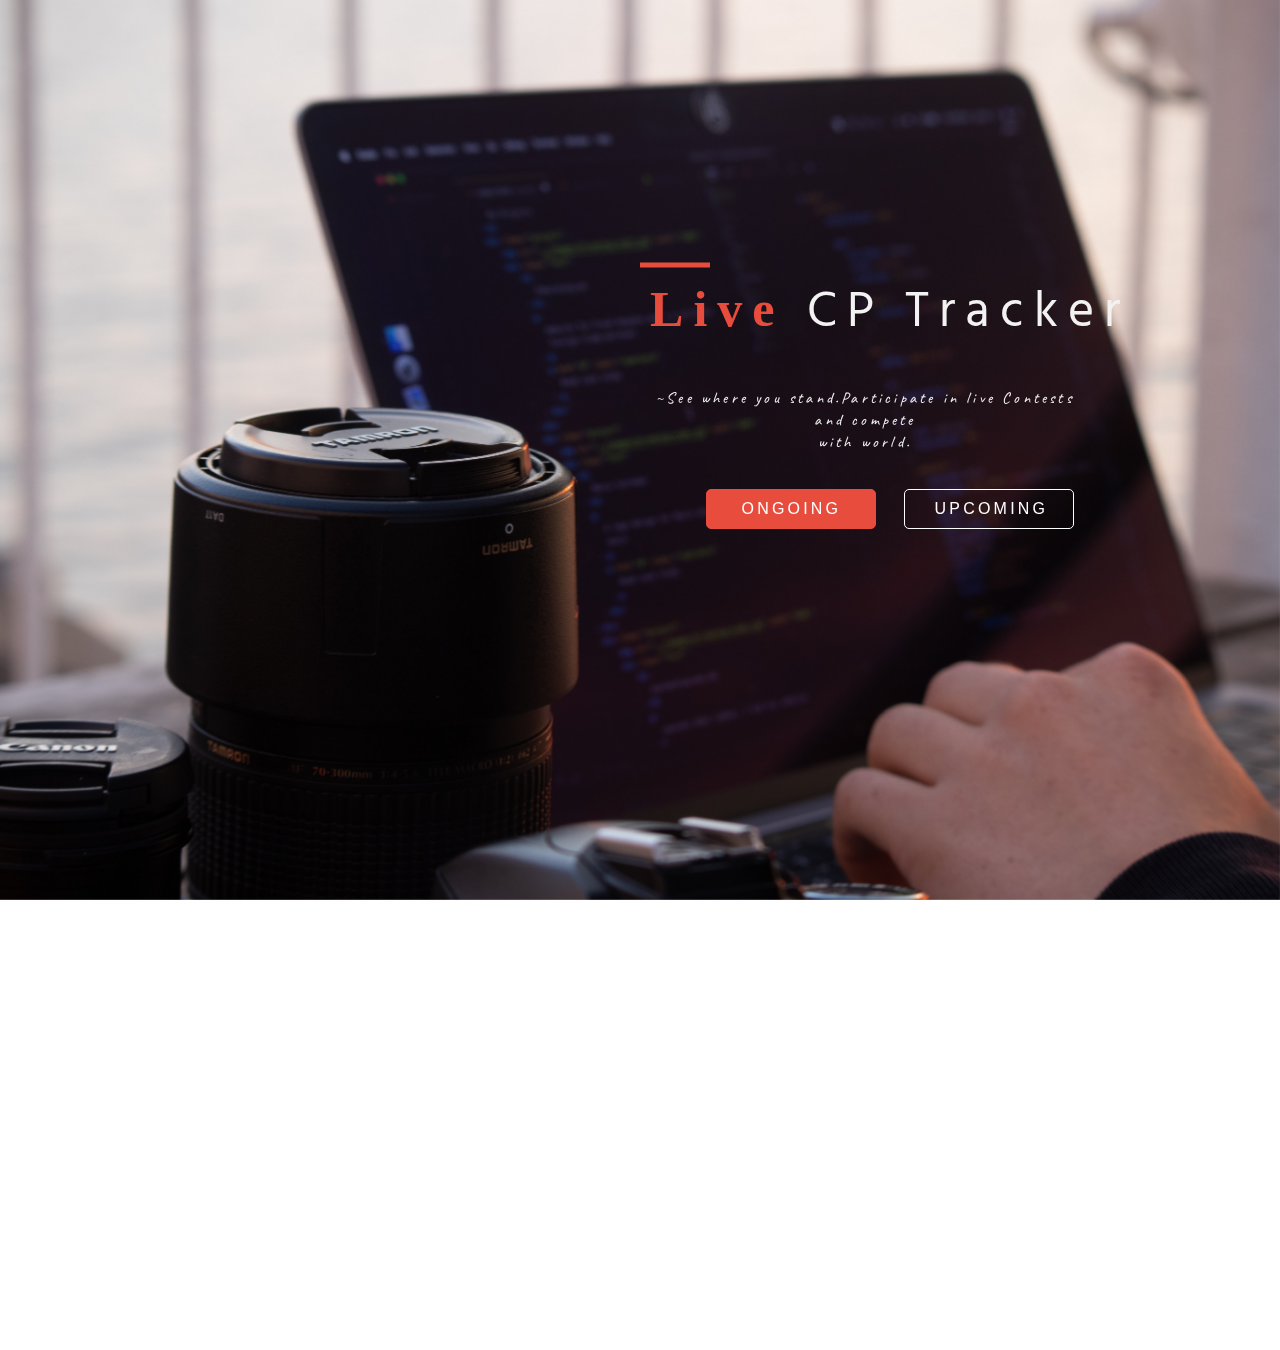
<file: index.html>
<!DOCTYPE html>
<html lang="en">
<head>
    <meta charset="UTF-8">
    <meta name="viewport" content="width=device-width, initial-scale=1.0">
    <title>Live Contest Tracker</title>
    <link href="https://fonts.googleapis.com/css2?family=Caveat:wght@700&display=swap" rel="stylesheet">
    <link href="https://fonts.googleapis.com/css2?family=Hind+Siliguri:wght@500&display=swap" rel="stylesheet">
    <link rel="stylesheet" href="index.css">
    <link rel="stylesheet" href="evo-calendar.min.css">
    <link rel="stylesheet" href="evo-calendar.midnight-blue.min.css">
</head>
<body  onload="myfunction()">
    <div id="loading"></div>
    <header>
        <div class="header-block">
            <div class="text">
                <h1>Live <span>CP Tracker</span></h1>
                <p>~See where you stand.<span class="quote">Participate in live Contests and compete <br>with world.</span> <br>
                </p>
              
                <a href="ongoing-contests.html"><button class="ongoing-events">ongoing</button></a>
                <a href="upcoming-contests.html"><button class="upcoming-events">upcoming</button></a>
            </div>
        </div>
    </header> 
    <div class="contest-calendar">
        <div id="calendar"></div>
    </div>
    
    <!--Preloader-->
    <script>
        var preloader=document.querySelector("#loading");
        function myfunction(){
            preloader.style.display="none";
        }
    </script>
    <!--Contest Calender-->
    <script src="https://cdn.jsdelivr.net/npm/jquery@3.4.1/dist/jquery.min.js"></script>
    <script src="evo-calendar.min.js"></script>
    <script>
        //Fetching date from API
        const url="https://contesttrackerapi.herokuapp.com/";
        let dates =[];
        let Names =[];
        let Urls =[];
        let Names_two =[];
        let Urls_two =[];
        function fetchmonth(day){
        let newday="";
        if(day == "Jan") newday="January";
        else if(day == "Feb") newday="February";
        else if(day == "Mar") newday="March";
        else if(day == "Apr") newday="April";
        else if(day == "May") newday="May";
        else if(day == "Jun") newday="June";
        else if(day == "Jul") newday="July";
        else if(day == "Aug") newday="August";
        else if(day == "Sep") newday="September";
        else if(day == "Oct") newday="October";
        else if(day == "Nov") newday="November";
        else if(day == "Dec") newday="December";
        else newday="Not available";
        return newday;
        }
        
        fetch(url)
        .then(function(apidata){
            return apidata.json();
        })
        .then(function(data){
            console.log(data);
            let arr=data.result.upcoming;
            let arr_two=data.result.ongoing;
            console.log(arr.length);
            for(let i=0;i<19;i++){
                let contest_name=arr[i].Name;
                let contest_url=arr[i].url;
                Names.push(contest_name);
                Urls.push(contest_url);
                let datedata=arr[i].StartTime;
                let tempdate = datedata[5] + datedata[6];
                let tempmonth =datedata[8] + datedata[9] + datedata[10];
                let fullmonth= fetchmonth(tempmonth);
                let tempyear= datedata[12]+ datedata[13] +datedata[14] +datedata[15];
                let finaldate=fullmonth+"/"+tempdate+"/"+tempyear;
                console.log(finaldate); /// final date format for calender.
                dates.push(finaldate);
            }
            for(let i=0;i<10;i++){
                let contest_name=arr_two[i].Name;
                let contest_url=arr_two[i].url;
                Names_two.push(contest_name);
                Urls_two.push(contest_url);
            }
            
        //Adding date to calender
        $(document).ready(function() {
            $('#calendar').evoCalendar({
                theme: "Midnight Blue",
                calendarEvents: [
                    {
                        id: 'bHay68s', // Event's ID (required)
                        name: Names[0], // Event name (required)
                        date: dates[0], // Event date (required)
                        description:Urls[0],
                        type: "event", // Event type (required)
                        everyYear: false, // Same event every year (optional)
                        color:"e74c3c"
                    },
                    {
                        id: 'bHay68s', // Event's ID (required)
                        name: Names[1], // Event name (required)
                        date: dates[1], // Event date (required)
                        description:Urls[1],
                        type: "event", // Event type (required)
                        everyYear: false, // Same event every year (optional)
                        color:"e74c3c"
                    },
                    {
                        id: 'bHay68s', // Event's ID (required)
                        name: Names[2], // Event name (required)
                        date: dates[2], // Event date (required)
                        description:Urls[2],
                        type: "event", // Event type (required)
                        everyYear: false, // Same event every year (optional)
                        color:"e74c3c"
                    },
                    {
                        id: 'bHay68s', // Event's ID (required)
                        name: Names[3], // Event name (required)
                        date: dates[3], // Event date (required)
                        description:Urls[3],
                        type: "event", // Event type (required)
                        everyYear: false, // Same event every year (optional)
                        color:"e74c3c"
                    },
                    {
                        id: 'bHay68s', // Event's ID (required)
                        name: Names[4], // Event name (required)
                        date: dates[4], // Event date (required)
                        description:Urls[4],
                        type: "event", // Event type (required)
                        everyYear: false, // Same event every year (optional)
                        color:"e74c3c"
                    },
                    {
                        id: 'bHay68s', // Event's ID (required)
                        name: Names[5], // Event name (required)
                        date: dates[5], // Event date (required)
                        description:Urls[5],
                        type: "event", // Event type (required)
                        everyYear: false, // Same event every year (optional)
                        color:"e74c3c"
                    },
                    {
                        id: 'bHay68s', // Event's ID (required)
                        name: Names[6], // Event name (required)
                        date: dates[6], // Event date (required)
                        description:Urls[6],
                        type: "event", // Event type (required)
                        everyYear: false, // Same event every year (optional)
                        color:"e74c3c"
                    },
                    {
                        id: 'bHay68s', // Event's ID (required)
                        name: Names[7], // Event name (required)
                        date: dates[7], // Event date (required)
                        description:Urls[7],
                        type: "event", // Event type (required)
                        everyYear: false, // Same event every year (optional)
                        color:"e74c3c"
                    },
                    {
                        id: 'bHay68s', // Event's ID (required)
                        name: Names[8], // Event name (required)
                        date: dates[8], // Event date (required)
                        description:Urls[8],
                        type: "event", // Event type (required)
                        everyYear: false, // Same event every year (optional)
                        color:"e74c3c"
                    },
                    {
                        id: 'bHay68s', // Event's ID (required)
                        name: Names[9], // Event name (required)
                        date: dates[9], // Event date (required)
                        description:Urls[9],
                        type: "event", // Event type (required)
                        everyYear: false, // Same event every year (optional)
                        color:"e74c3c"
                    },
                    {
                        id: 'bHay68s', // Event's ID (required)
                        name: Names[10], // Event name (required)
                        date: dates[10], // Event date (required)
                        description:Urls[10],
                        type: "event", // Event type (required)
                        everyYear: false, // Same event every year (optional)
                        color:"e74c3c"
                    },
                    {
                        id: 'bHay68s', // Event's ID (required)
                        name: Names[11], // Event name (required)
                        date: dates[11], // Event date (required)
                        description:Urls[11],
                        type: "event", // Event type (required)
                        everyYear: false, // Same event every year (optional)
                        color:"e74c3c"
                    },
                    {
                        id: 'bHay68s', // Event's ID (required)
                        name: Names[12], // Event name (required)
                        date: dates[12], // Event date (required)
                        description:Urls[12],
                        type: "event", // Event type (required)
                        everyYear: false, // Same event every year (optional)
                        color:"e74c3c"
                    },
                    {
                        id: 'bHay68s', // Event's ID (required)
                        name: Names[13], // Event name (required)
                        date: dates[13], // Event date (required)
                        description:Urls[13],
                        type: "event", // Event type (required)
                        everyYear: false, // Same event every year (optional)
                        color:"e74c3c"
                    },
                    {
                        id: 'bHay68s', // Event's ID (required)
                        name: Names[14], // Event name (required)
                        date: dates[14], // Event date (required)
                        description:Urls[14],
                        type: "event", // Event type (required)
                        everyYear: false, // Same event every year (optional)
                        color:"e74c3c"
                    },
                    {
                        id: 'bHay68s', // Event's ID (required)
                        name: Names[15], // Event name (required)
                        date: dates[15], // Event date (required)
                        description:Urls[15],
                        type: "event", // Event type (required)
                        everyYear: false, // Same event every year (optional)
                        color:"e74c3c"
                    },
                    {
                        id: 'bHay68s', // Event's ID (required)
                        name: Names[16], // Event name (required)
                        date: dates[16], // Event date (required)
                        description:Urls[16],
                        type: "event", // Event type (required)
                        everyYear: false, // Same event every year (optional)
                        color:"e74c3c"
                    },
                    {
                        id: 'bHay68s', // Event's ID (required)
                        name: Names[17], // Event name (required)
                        date: dates[17], // Event date (required)
                        description:Urls[17],
                        type: "event", // Event type (required)
                        everyYear: false, // Same event every year (optional)
                        color:"e74c3c"
                    },
                    {
                        id: 'bHay68s', // Event 's ID (required)
                        name: Names[18], // Event name (required)
                        date: dates[18], // Event date (required)
                        description:Urls[18],
                        type: "event", // Event type (required)
                        everyYear: false, // Same event every year (optional)
                        color:"e74c3c"
                    },
                  
                    // For Today
                    {
                        id: 'bHay68s', // Event's ID (required)
                        name: Names_two[0], // Event name (required)
                        date: today, // Event date (required)
                        description:Urls_two[0],
                        type: "event", // Event type (required)
                        everyYear: false, // Same event every year (optional)
                        color:"#63d867",
                    },
                    {
                        id: 'bHay68s', // Event's ID (required)
                        name: Names_two[1], // Event name (required)
                        date: today, // Event date (required)
                        description:Urls_two[1],
                        type: "event", // Event type (required)
                        everyYear: false, // Same event every year (optional)
                        color:"#63d867",
                    },
                    {
                        id: 'bHay68s', // Event's ID (required)
                        name: Names_two[2], // Event name (required)
                        date: today, // Event date (required)
                        description:Urls_two[2],
                        type: "event", // Event type (required)
                        everyYear: false, // Same event every year (optional)
                        color:"#63d867",
                    },
                    {
                        id: 'bHay68s', // Event's ID (required)
                        name: Names_two[3], // Event name (required)
                        date: today, // Event date (required)
                        description:Urls_two[3],
                        type: "event", // Event type (required)
                        everyYear: false, // Same event every year (optional)
                        color:"#63d867",
                    },
                    {
                        id: 'bHay68s', // Event's ID (required)
                        name: Names_two[4], // Event name (required)
                        date: today, // Event date (required)
                        description:Urls_two[4],
                        type: "event", // Event type (required)
                        everyYear: false, // Same event every year (optional)
                        color:"#63d867",
                    },
                    {
                        id: 'bHay68s', // Event's ID (required)
                        name: Names_two[5], // Event name (required)
                        date: today, // Event date (required)
                        description:Urls_two[5],
                        type: "event", // Event type (required)
                        everyYear: false, // Same event every year (optional)
                        color:"#63d867",
                    },
                    {
                        id: 'bHay68s', // Event's ID (required)
                        name: Names_two[6], // Event name (required)
                        date: today, // Event date (required)
                        description:Urls_two[6],
                        type: "event", // Event type (required)
                        everyYear: false, // Same event every year (optional)
                        color:"#63d867",
                    },
                    {
                        id: 'bHay68s', // Event's ID (required)
                        name: Names_two[7], // Event name (required)
                        date: today, // Event date (required)
                        description:Urls_two[7],
                        type: "event", // Event type (required)
                        everyYear: false, // Same event every year (optional)
                        color:"#63d867",
                    },
                    {
                        id: 'bHay68s', // Event's ID (required)
                        name: Names_two[8], // Event name (required)
                        date: today, // Event date (required)
                        description:Urls_two[8],
                        type: "event", // Event type (required)
                        everyYear: false, // Same event every year (optional)
                        color:"#63d867",
                    },
                    {
                        id: 'bHay68s', // Event's ID (required)
                        name: Names_two[9], // Event name (required)
                        date: today, // Event date (required)
                        description:Urls_two[9],
                        type: "event", // Event type (required)
                        everyYear: false, // Same event every year (optional)
                        color:"#63d867",
                    }

                ]
            })
        })
        // console.log(dates);
    })
    .catch(function(error){
        console.log(error);
    });

var today = new Date();
var dd = today.getDate();
var mm = today.getMonth()+1; 
var yyyy = today.getFullYear();
function fetchmonth_two(day){
    let newday="";
        if(day == 01) newday="January";
        else if(day == 02) newday="February";
        else if(day == 03) newday="March";
        else if(day == 04) newday="April";
        else if(day == 05) newday="May";
        else if(day == 06) newday="June";
        else if(day == 07) newday="July";
        else if(day == 08) newday="August";
        else if(day == 09) newday="September";
        else if(day == 10) newday="October";
        else if(day == 11) newday="November";
        else if(day == 12) newday="December";
        else newday="Not available";
        return newday;
}
if(dd<10) 
{
    dd='0'+dd;
} 

if(mm<10) 
{
    mm='0'+mm;
} 
var today_month=fetchmonth_two(mm);

console.log("yauysuia TODAYYYY");

today = today_month+'/'+dd+'/'+yyyy;
console.log(today);

    </script>
</body>
</html>
</file>
<file: index.css>
html{
    height:100%;
    overflow:hidden;
}
#loading{
    position:fixed;
    width:100%;
    height: 100vh;
    background: #fff 
    url('images/Double Ring-1s-200px.gif')
    no-repeat center;
    z-index: 99999;
}

body{
    color:#fff;
    margin:0;
    padding:0;
    perspective:1px;
    transform-style: preserve-3d;
    height:100%;
    overflow-y: scroll;
    overflow-x:hidden;
    
}
header{
    box-sizing: border-box;
    min-height: 100vh;
    padding:30vw 0 5vw;
    position :relative;
    transform-style: inherit;
    width:100vw;
   
}
header h1{
    margin-top: -100px;
}
header,header:before{
    background: 50% 50% / cover;
}
header::before{
    bottom:0;
    content:"";
    left:0;
    position: absolute;
    right:0;
    top:0;
    display:block;
    background-image: url("images/laurenz-heymann-oeUioo29Q14-unsplash.jpg");
    background-size: cover;
    transform-origin: center center 0;
    transform:translateZ(-1px) scale(2);
    z-index:-1;
    min-height:100vh;
} 
header *{
    font-weight: normal;
    letter-spacing: 0.2em;
    text-align: center;
}
.header-block{
    width:100%;
    height:100%;
    background: rgba(0,0,0,.6);
}
.text{
    position: absolute;
    top:30%;
    left:50%;
    color:#fff;
    z-index:22222;
    width:500px;
    height: 300px;
    background: transparent;
}
.text:before{
    content:'';
    position: absolute;
    top: -5px;
    left:7%;
    transform:translate(-50%,-50%);
    width:70px;
    height:5px;
    background: #e74c3c;
}
.text h1{
    margin:0;
    padding:0;
    font-weight:700;
    color:#e74c3c;
    font-size: 50px;
}
.text h1 span{
    font-weight: normal;
    color:#F2F2F2;
    font-family: 'Hind Siliguri', sans-serif;
}
.text p{
    padding:20px 50px 20px 0;
    line-height: 22px;
    color:#F2F2F2;
    font-family: 'Caveat', cursive;
}

button{
    border:none;
    background: transparent;
    color:#fff;
    border:1px solid #fff;
    font-size: 16px;
    padding:10px 30px;
    border-radius: 5px;
    transition: 0.3s;
    text-transform: uppercase;
}
.upcoming-events{
    width:170px;
}
.ongoing-events{
    background: #e74c3c;
    border:1px solid #e74c3c;
    margin-right: 20px;
    width:170px;
}
.ongoing-events:hover{
    border:1px solid #fff;
    background: #fff;
    color:#000;
    transition: .3s;
}
.upcoming-events:hover{
    background: #e74c3c;
    border:1px solid #e74c3c;
    transition: .3s;
}
h2{
    color:#e74c3c
}
/* Contest Calender */
.contest-calendar{
    position: relative;
}
#calendar{
    /* width: 80%!important; */
    /* position: absolute; */
    /* top:50%; */
    /* left:50%;
    transform: translate(-50%,-50%); */
}

/* Responsiveness */
@media(max-width:990px){
    .text{
       width:100%;
       position: absolute;
       left:0%;
    }
    .text:before{
        content:'';
        position: absolute;
        top: -5px;
        left:25%;
        transform:translate(-50%,-50%);
        width:70px;
        height:5px;
        background: #e74c3c;
    }
    
}
@media(max-width:825px){
    .text:before{
        content:'';
        position: absolute;
        top: -5px;
        left:10%;
        transform:translate(-50%,-50%);
        width:70px;
        height:5px;
        background: #e74c3c;
    }

}
@media(max-width:766px){
    .text:before{
        content:'';
        position: absolute;
        top: -5px;
        left:20%;
        transform:translate(-50%,-50%);
        width:70px;
        height:5px;
        background: #e74c3c;
    }
}
@media(max-width:766px){
    .text:before{
        content:'';
        position: absolute;
        top: -5px;
        left:13%;
        transform:translate(-50%,-50%);
        width:70px;
        height:5px;
        background: #e74c3c;
    }
}
@media(max-width:465px){
    .text:before{
        content:'';
        position: absolute;
        top: -5px;
        left:25%;
        transform:translate(-50%,-50%);
        width:70px;
        height:5px;
        background: #e74c3c;
    }
}
@media(max-width:458px){
    .text:before{
        content:'';
        position: absolute;
        top: -5px;
        left:30%;
        transform:translate(-50%,-50%);
        width:70px;
        height:5px;
        background: #e74c3c;
    }
   
   p{

    display: none;
   }
   button{
       margin-top: 30px;
   }
   .upcoming-events{
       margin-right: 20px;
   }
}
</file>
<file: evo-calendar.min.css>
/*!
 * Evo Calendar - Simple and Modern-looking Event Calendar Plugin
 *
 * Licensed under the MIT License
 *
 * Version: 1.1.2
 * Author: Edlyn Villegas
 * Docs: https://edlynvillegas.github.com/evo-calendar
 * Repo: https://github.com/edlynvillegas/evo-calendar
 * Issues: https://github.com/edlynvillegas/evo-calendar/issues
 *
*/
*,::after,::before{-webkit-box-sizing:border-box;box-sizing:border-box}html,body{padding:0;margin:0}body{font-family:'Source Sans Pro'}input:focus,textarea:focus,button:focus{outline:none}.evo-calendar{position:relative;background-color:#fbfbfb;color:#5a5a5a;width:100%;-webkit-box-shadow:0 10px 50px -20px #8773c1;box-shadow:0 10px 50px -20px #8773c1;margin:0 auto;overflow:hidden;z-index:1}.calendar-sidebar{position:absolute;margin-top:0;width:200px;height:100%;float:left;background-color:#8773c1;color:#fff;z-index:1;-webkit-box-shadow:5px 0 18px -3px #8773c1;box-shadow:5px 0 18px -3px #8773c1;-webkit-transition:all .3s ease;-o-transition:all .3s ease;transition:all .3s ease;-webkit-transform:translateX(0);-ms-transform:translateX(0);transform:translateX(0);z-index:2}.sidebar-hide .calendar-sidebar{-webkit-transform:translateX(-100%);-ms-transform:translateX(-100%);transform:translateX(-100%);-webkit-box-shadow:none;box-shadow:none}.calendar-sidebar>span#sidebarToggler{position:absolute;width:40px;height:40px;top:0;right:0;-webkit-transform:translate(100%,0);-ms-transform:translate(100%,0);transform:translate(100%,0);background-color:#8773c1;padding:10px 8px;cursor:pointer;-webkit-box-shadow:5px 0 18px -3px #8773c1;box-shadow:5px 0 18px -3px #8773c1}.calendar-sidebar>.calendar-year{padding:20px;text-align:center}.calendar-sidebar>.calendar-year>p{margin:0;font-size:30px;display:inline-block}.calendar-sidebar>.calendar-year>button.icon-button{display:inline-block;width:20px;height:20px;overflow:visible}.calendar-sidebar>.calendar-year>button.icon-button>span{border-right:4px solid #fff;border-bottom:4px solid #fff;width:100%;height:100%}.calendar-sidebar>.calendar-year>img[year-val="prev"]{float:left}.calendar-sidebar>.calendar-year>img[year-val="next"]{float:right}.calendar-sidebar>.month-list::-webkit-scrollbar{width:5px;height:5px}.calendar-sidebar>.month-list::-webkit-scrollbar-track{background:transparent}.calendar-sidebar>.month-list::-webkit-scrollbar-thumb{background:#fff;border-radius:5px}.calendar-sidebar>.month-list::-webkit-scrollbar-thumb:hover{background:#d6c8ff}.calendar-sidebar>.month-list>.calendar-months{list-style-type:none;margin:0;padding:0}.calendar-sidebar>.month-list>.calendar-months>li{padding:7px 30px;cursor:pointer;font-size:16px}.calendar-sidebar>.month-list>.calendar-months>li:hover{background-color:#a692e0}.calendar-sidebar>.month-list>.calendar-months>li.active-month{background-color:#755eb5}.calendar-inner{position:relative;padding:40px 30px;float:left;width:100%;max-width:calc(100% - 600px);margin-left:200px;background-color:#fff;-webkit-box-shadow:5px 0 18px -3px rgba(0,0,0,.15);box-shadow:5px 0 18px -3px rgba(0,0,0,.15);-webkit-transition:all .3s ease;-o-transition:all .3s ease;transition:all .3s ease;z-index:1}.calendar-inner::after{content:none;position:absolute;top:0;left:0;width:100%;height:100%;background-color:rgba(83,74,109,.5)}.sidebar-hide .calendar-inner{max-width:calc(100% - 400px);margin-left:0}.event-hide .calendar-inner{max-width:calc(100% - 200px)}.event-hide.sidebar-hide .calendar-inner{max-width:100%}.calendar-inner .calendar-table{border-collapse:collapse;font-size:20px;width:100%;-webkit-user-select:none;-moz-user-select:none;-ms-user-select:none;user-select:none}th[colspan="7"]{position:relative;text-align:center;text-transform:uppercase;font-weight:600;font-size:30px;color:#8773c1}th[colspan="7"]::after{content:'';position:absolute;bottom:-3px;left:50%;width:50px;height:5px;-webkit-transform:translateX(-50%);-ms-transform:translateX(-50%);transform:translateX(-50%);background-color:rgba(135,115,193,.15)}tr.calendar-header .calendar-header-day{padding:10px;text-align:center;color:#5a5a5a}tr.calendar-body .calendar-day{padding:10px 0}tr.calendar-body .calendar-day .day{position:relative;padding:15px;height:60px;width:60px;margin:0 auto;border-radius:50%;text-align:center;color:#5a5a5a;border:1px solid transparent;-webkit-transition:all .3s ease,-webkit-transform .5s ease;transition:all .3s ease,-webkit-transform .5s ease;-o-transition:all .3s ease,transform .5s ease;transition:all .3s ease,transform .5s ease;transition:all .3s ease,transform .5s ease,-webkit-transform .5s ease;cursor:pointer}tr.calendar-body .calendar-day .day:hover{background-color:#dadada}tr.calendar-body .calendar-day .day:active{-webkit-transform:scale(.9);-ms-transform:scale(.9);transform:scale(.9)}tr.calendar-body .calendar-day .day.calendar-active,tr.calendar-body .calendar-day .day.calendar-active:hover{color:#5a5a5a;border-color:rgba(0,0,0,.5)}tr.calendar-body .calendar-day .day.calendar-today{color:#fff;background-color:#8773c1}tr.calendar-body .calendar-day .day.calendar-today:hover{color:#fff;background-color:#755eb5}tr.calendar-body .calendar-day .day[disabled]{pointer-events:none;cursor:not-allowed;background-color:transparent;color:#b9b9b9}.calendar-events{position:absolute;top:0;right:0;width:400px;height:100%;padding:70px 30px 60px 30px;background-color:#fbfbfb;-webkit-transition:all .3s ease;-o-transition:all .3s ease;transition:all .3s ease;overflow-y:auto;z-index:0}.calendar-events::-webkit-scrollbar{width:5px;height:5px}.calendar-events::-webkit-scrollbar-track{background:transparent}.calendar-events::-webkit-scrollbar-thumb{background:#8e899c;border-radius:5px}.calendar-events::-webkit-scrollbar-thumb:hover{background:#6c6875}.calendar-events>.event-header>p{font-size:30px;font-weight:600;color:#5a5a5a}#eventListToggler{position:absolute;width:40px;height:40px;top:0;right:0;background-color:#8773c1;padding:10px;cursor:pointer;-webkit-box-shadow:5px 0 18px -3px #8773c1;box-shadow:5px 0 18px -3px #8773c1;z-index:1}.event-list::after{content:"";clear:both;display:table}.event-list>.event-empty{padding:15px 10px;background-color:rgba(135,115,193,.15);border:1px solid #8773c1}.event-list>.event-empty>p{margin:0;color:#755eb5}.event-container{position:relative;display:flex;width:100%;border-radius:10px;margin-bottom:10px;-webkit-transition:all .3s ease;-o-transition:all .3s ease;transition:all .3s ease;cursor:pointer;float:left}.event-container::before{content:'';position:absolute;top:0;left:0;width:2px;height:100%;transform:translate(29px,30px);background-color:#eaeaea;z-index:-1}.event-container:last-child.event-container::before{height:30px;transform:translate(29px,0)}.event-container:only-child.event-container::before{height:0;opacity:0}.event-container:hover{background-color:#fff;-webkit-box-shadow:0 3px 12px -4px rgba(0,0,0,.65);box-shadow:0 3px 12px -4px rgba(0,0,0,.65)}.event-container>.event-icon{position:relative;padding:20px;width:60px;height:60px;float:left}.event-container>.event-icon>img{width:30px}.event-container>.event-info{align-self:center;width:calc(100% - 60px);display:inline-block;padding:10px 10px 10px 0}.event-container>.event-info>p{margin:0;color:#5a5a5a}.event-container>.event-info>p.event-title{position:relative;font-size:22px;font-weight:600}.event-container>.event-info>p.event-title>span{position:absolute;top:50%;right:0;font-size:12px;font-weight:400;color:#755eb5;border:1px solid #755eb5;border-radius:3px;background-color:rgb(237 234 246);padding:3px 6px;transform:translateY(-50%)}.event-container>.event-info>p.event-desc{font-size:14px;margin-top:5px}.event-indicator{position:absolute;width:-moz-max-content;width:-webkit-fit-content;width:-moz-fit-content;width:fit-content;top:100%;left:50%;-webkit-transform:translate(-50%,calc(-100% + -5px));-ms-transform:translate(-50%,calc(-100% + -5px));transform:translate(-50%,calc(-100% + -5px))}.event-indicator>.type-bullet{float:left;padding:2px}.event-indicator>.type-bullet>div{width:10px;height:10px;border-radius:50%}.event-container>.event-icon>div{width:100%;height:100%;border-radius:50%}.event-container>.event-icon>div[class^="event-bullet-"],.event-indicator>.type-bullet>div[class^="type-"]{background-color:#8773c1}.event-container>.event-icon>div.event-bullet-event,.event-indicator>.type-bullet>div.type-event{background-color:#ff7575}.event-container>.event-icon>div.event-bullet-holiday,.event-indicator>.type-bullet>div.type-holiday{background-color:#ffc107}.event-container>.event-icon>div.event-bullet-birthday,.event-indicator>.type-bullet>div.type-birthday{background-color:#3ca8ff}button.icon-button{border:none;background-color:transparent;width:100%;height:100%;padding:0;cursor:pointer}button.icon-button>span.bars{position:relative;width:100%;height:4px;display:block;background-color:#fff}button.icon-button>span.bars::before,button.icon-button>span.bars::after{content:'';position:absolute;width:100%;height:4px;display:block;background-color:#fff}button.icon-button>span.bars::before{top:-8px}button.icon-button>span.bars::after{bottom:-8px}button.icon-button>span.chevron-arrow-left{display:inline-block;border-right:6px solid #fff;border-bottom:6px solid #fff;width:18px;height:18px;-webkit-transform:rotate(-225deg);-ms-transform:rotate(-225deg);transform:rotate(-225deg)}button.icon-button>span.chevron-arrow-right{display:block;border-right:4px solid #fff;border-bottom:4px solid #fff;width:16px;height:16px;-webkit-transform:rotate(-45deg);-ms-transform:rotate(-45deg);transform:rotate(-45deg)}@media screen and (max-width:1280px){.calendar-inner{padding:50px 20px 70px 20px;max-width:calc(100% - 580px)}.sidebar-hide .calendar-inner{max-width:calc(100% - 380px)}tr.calendar-header .calendar-header-day,tr.calendar-body .calendar-day{padding:10px 5px}.calendar-events{width:380px;padding:70px 20px 60px 20px}}@media screen and (max-width:1024px){.calendar-sidebar{width:175px}.calendar-inner{padding:50px 10px 70px 10px;max-width:calc(100% - 475px);margin-left:175px}.sidebar-hide .calendar-inner{max-width:calc(100% - 300px)}.event-hide .calendar-inner{max-width:calc(100% - 175px)}.calendar-events{width:300px;padding:70px 10px 60px 10px}tr.calendar-body .calendar-day .day{padding:10px;height:45px;width:45px;font-size:16px}.event-indicator>.type-bullet>div{width:8px;height:8px;border-radius:50%}.calendar-sidebar>span#sidebarToggler,#eventListToggler{width:50px;height:50px}#eventListToggler,.event-hide #eventListToggler{right:0;-webkit-transform:translateX(0);-ms-transform:translateX(0);transform:translateX(0)}button.icon-button>span.bars{height:5px}button.icon-button>span.bars::before,button.icon-button>span.bars::after{height:5px}button.icon-button>span.bars::before{top:-10px}button.icon-button>span.bars::after{bottom:-10px}button.icon-button>span.chevron-arrow-right{border-right-width:5px;border-bottom-width:5px;width:20px;height:20px}.event-container::before{transform:translate(24px,25px)}.event-container:last-child.event-container::before{height:25px;transform:translate(24px,0)}.event-container>.event-icon{padding:15px;width:50px;height:50px}.event-container>.event-icon::before{left:24px}.event-container>.event-info{width:calc(100% - 50px)}.event-container>.event-info>p{font-size:18px}}@media screen and (max-width:991px){.calendar-sidebar{width:150px}.calendar-inner{padding:50px 10px 70px 10px;max-width:calc(100% - 425px);margin-left:150px}.sidebar-hide .calendar-inner{max-width:calc(100% - 275px)}.event-hide .calendar-inner{max-width:calc(100% - 150px)}.calendar-events{width:275px;padding:70px 10px 60px 10px}}@media screen and (max-width:768px){.calendar-sidebar{width:180px}.calendar-inner{padding:50px 10px 70px 10px;max-width:100%;margin-left:0}.sidebar-hide .calendar-inner,.event-hide .calendar-inner{max-width:100%}.calendar-inner::after{content:'';opacity:1}.sidebar-hide.event-hide .calendar-inner::after{content:none;opacity:0}.event-indicator{-webkit-transform:translate(-50%,calc(-100% + -3px));-ms-transform:translate(-50%,calc(-100% + -3px));transform:translate(-50%,calc(-100% + -3px))}.event-indicator>.type-bullet{padding:0 1px 3px 1px}.calendar-events{width:48%;padding:70px 20px 60px 20px;-webkit-box-shadow:-5px 0 18px -3px rgba(135,115,193,.5);box-shadow:-5px 0 18px -3px rgba(135,115,193,.5);z-index:1}.event-hide .calendar-events{-webkit-transform:translateX(100%);-ms-transform:translateX(100%);transform:translateX(100%);-webkit-box-shadow:none;box-shadow:none}#eventListToggler{right:48%;-webkit-transform:translateX(100%);-ms-transform:translateX(100%);transform:translateX(100%)}.event-hide #eventListToggler{-webkit-transform:translateX(0);-ms-transform:translateX(0);transform:translateX(0)}.calendar-events>.event-list{margin-top:20px}.calendar-sidebar>.calendar-year>button.icon-button{width:16px;height:16px}.calendar-sidebar>.calendar-year>button.icon-button>span{border-right-width:2px;border-bottom-width:2px}.calendar-sidebar>.calendar-year>p{font-size:22px}.calendar-sidebar>.month-list>.calendar-months>li{padding:6px 26px}.calendar-events>.event-header>p{margin:0}.event-container>.event-info>p.event-title{font-size:20px}.event-container>.event-info>p.event-desc{font-size:12px}}@media screen and (max-width:768px) and (min-width:426px){.event-container>.event-info>p.event-title{font-size:18px}}@media screen and (max-width:425px){.calendar-sidebar{width:100%}.sidebar-hide .calendar-sidebar{height:43px}.sidebar-hide .calendar-sidebar{-webkit-transform:translateX(0);-ms-transform:translateX(0);transform:translateX(0);-webkit-box-shadow:none;box-shadow:none}.calendar-sidebar>.calendar-year{position:relative;padding:10px 20px;text-align:center;background-color:#8773c1;-webkit-box-shadow:0 3px 8px -3px rgba(53,43,80,.65);box-shadow:0 3px 8px -3px rgba(53,43,80,.65)}.calendar-sidebar>.calendar-year>button.icon-button{width:14px;height:14px}.calendar-sidebar>.calendar-year>button.icon-button>span{border-right-width:3px;border-bottom-width:3px}.calendar-sidebar>.calendar-year>p{font-size:18px;margin:0 10px}.calendar-sidebar>.month-list{position:relative;width:100%;height:calc(100% - 43px);overflow-y:auto;background-color:#8773c1;-webkit-transform:translateY(0);-ms-transform:translateY(0);transform:translateY(0);z-index:-1}.sidebar-hide .calendar-sidebar>.month-list{-webkit-transform:translateY(-100%);-ms-transform:translateY(-100%);transform:translateY(-100%)}.calendar-sidebar>.month-list>.calendar-months{position:absolute;top:0;left:0;width:100%;list-style-type:none;margin:0;padding:0;padding:10px}.calendar-sidebar>.month-list>.calendar-months::after{content:"";clear:both;display:table}.calendar-sidebar>.month-list>.calendar-months>li{padding:10px 20px;font-size:20px}.calendar-sidebar>span#sidebarToggler{-webkit-transform:translate(0,0);-ms-transform:translate(0,0);transform:translate(0,0);top:0;bottom:unset;-webkit-box-shadow:none;box-shadow:none}th[colspan="7"]::after{bottom:0}.calendar-inner{margin-left:0;padding:53px 0 40px 0;float:unset}.calendar-inner::after{content:none;opacity:0}.sidebar-hide .calendar-inner,.event-hide .calendar-inner,.calendar-inner{max-width:100%}.calendar-sidebar>span#sidebarToggler,#eventListToggler{width:40px;height:40px}button.icon-button>span.chevron-arrow-right{border-right-width:4px;border-bottom-width:4px;width:18px;height:18px;-webkit-transform:translateX(-3px) rotate(-45deg);-ms-transform:translateX(-3px) rotate(-45deg);transform:translateX(-3px) rotate(-45deg)}button.icon-button>span.bars,button.icon-button>span.bars::before,button.icon-button>span.bars::after{height:4px}button.icon-button>span.bars::before{top:-8px}button.icon-button>span.bars::after{bottom:-8px}tr.calendar-header .calendar-header-day{padding:0}tr.calendar-body .calendar-day{padding:8px 0}tr.calendar-body .calendar-day .day{padding:10px;width:40px;height:40px;font-size:16px}.event-indicator{-webkit-transform:translate(-50%,calc(-100% + -3px));-ms-transform:translate(-50%,calc(-100% + -3px));transform:translate(-50%,calc(-100% + -3px))}.event-indicator>.type-bullet{padding:1px}.event-indicator>.type-bullet>div{width:6px;height:6px}.event-indicator{-webkit-transform:translate(-50%,0);-ms-transform:translate(-50%,0);transform:translate(-50%,0)}tr.calendar-body .calendar-day .day.calendar-today .event-indicator,tr.calendar-body .calendar-day .day.calendar-active .event-indicator{-webkit-transform:translate(-50%,3px);-ms-transform:translate(-50%,3px);transform:translate(-50%,3px)}.calendar-events{position:relative;padding:20px 15px;width:100%;height:185px;-webkit-box-shadow:0 5px 18px -3px rgba(0,0,0,.15);box-shadow:0 5px 18px -3px rgba(0,0,0,.15);overflow-y:auto;z-index:0}.event-hide .calendar-events{-webkit-transform:translateX(0);-ms-transform:translateX(0);transform:translateX(0);padding:0 15px;height:0}.calendar-events>.event-header>p{font-size:20px}.event-list>.event-empty{padding:10px}.event-container::before{transform:translate(21.5px,25px)}.event-container:last-child.event-container::before{height:22.5px;transform:translate(21.5px,0)}.event-container>.event-icon{width:45px;height:45px}.event-container>.event-icon::before{left:21px}.event-container:last-child>.event-icon::before{height:50%}.event-container>.event-info{width:calc(100% - 45px)}.event-hide #eventListToggler,#eventListToggler{top:calc(100% - 185px);right:0;-webkit-transform:translate(0,-100%);-ms-transform:translate(0,-100%);transform:translate(0,-100%)}.event-hide #eventListToggler{top:100%}#eventListToggler button.icon-button>span.chevron-arrow-right{position:relative;display:inline-block;-webkit-transform:translate(0,-3px) rotate(45deg);-ms-transform:translate(0,-3px) rotate(45deg);transform:translate(0,-3px) rotate(45deg)}}@media screen and (max-width:375px){th[colspan="7"]{font-size:20px;padding-bottom:5px}tr.calendar-header .calendar-header-day{font-size:16px}tr.calendar-body .calendar-day .day{padding:5px;width:30px;height:30px;font-size:14px}}
</file>
<file: evo-calendar.midnight-blue.min.css>
/*!
 * Evo Calendar - Simple and Modern-looking Event Calendar Plugin
 *
 * Licensed under the MIT License
 * 
 * Version: 1.1.2
 * Author: Edlyn Villegas
 * Docs: https://edlynvillegas.github.com/evo-calendar
 * Repo: https://github.com/edlynvillegas/evo-calendar
 * Issues: https://github.com/edlynvillegas/evo-calendar/issues
 * 
*/
.midnight-blue{-webkit-box-shadow:0 10px 50px -20px rgba(19,31,51,.65);box-shadow:0 10px 50px -20px rgba(19,31,51,.65);border:2px solid #222831;color:#EEE}.midnight-blue .calendar-sidebar{background:#222831;border-right:2px solid #222831;-webkit-box-shadow:0 0 18px -3px rgba(0,0,0,.65);box-shadow:0 0 18px -3px rgba(0,0,0,.65)}.midnight-blue.sidebar-hide .calendar-sidebar{-webkit-box-shadow:none;box-shadow:none}.midnight-blue .calendar-sidebar>.month-list::-webkit-scrollbar-thumb:hover{background:#cee1ff}.midnight-blue .calendar-sidebar>.month-list>.calendar-months>li{text-transform:uppercase}.midnight-blue .calendar-sidebar>.month-list>.calendar-months>li:hover{background-color:rgba(255,255,255,.2)}.midnight-blue .calendar-sidebar>.month-list>.calendar-months>li.active-month{background-color:#00adb5;font-weight:600}.midnight-blue .calendar-sidebar>span#sidebarToggler,.midnight-blue #eventListToggler{background-color:#222831;-webkit-box-shadow:0 0 18px -3px rgba(0,0,0,.65);box-shadow:0 0 18px -3px rgba(0,0,0,.65)}.midnight-blue .calendar-sidebar>span#sidebarToggler{right:-2px}.midnight-blue button.icon-button>span.bars{background-color:#00adb5}.midnight-blue button.icon-button>span.bars::before{background-color:#12cbd4}.midnight-blue button.icon-button>span.bars::after{background-color:#027e84}.midnight-blue .calendar-sidebar>.calendar-year>button.icon-button>span,.midnight-blue button.icon-button>span.chevron-arrow-right{display:block;border-right:6px solid #00adb5;border-bottom:6px solid #027e84}.midnight-blue .calendar-sidebar>.calendar-year>button.icon-button>span{border-width:4px}.midnight-blue .calendar-inner{background-color:#393e46;-webkit-box-shadow:5px 0 18px -3px rgba(0,0,0,.35);box-shadow:5px 0 18px -3px rgba(0,0,0,.35)}.midnight-blue .calendar-inner td{color:#fff}.midnight-blue th[colspan="7"]{position:relative;font-size:30px;color:#00adb5}.midnight-blue th[colspan="7"]::after{content:'';display:block;width:92%;height:1px;margin:0 auto;background:#027e84}.midnight-blue tr.calendar-body .calendar-day .day:hover{background-color:rgba(255,255,255,.12);color:#00f4ff}.midnight-blue tr.calendar-body .calendar-day .day.calendar-today{background:#00adb5}.midnight-blue tr.calendar-body .calendar-day .day{border-width:2px;border-radius:0;color:#fff}.midnight-blue tr.calendar-body .calendar-day .day.calendar-active,.midnight-blue tr.calendar-body .calendar-day .day.calendar-active:hover{border-color:#EEE;color:#EEE}.midnight-blue tr.calendar-body .calendar-day .day.calendar-today:hover{color:#EEE}.midnight-blue .calendar-events{background-color:#192435;padding:70px 20px 60px 20px}.midnight-blue .calendar-events::-webkit-scrollbar-thumb{background:#fff;border-radius:5px}.midnight-blue .calendar-events::-webkit-scrollbar-thumb:hover{background:#cee1ff}.midnight-blue .calendar-events p{color:#EEE}.midnight-blue .calendar-inner::after{background-color:rgba(25,36,53,.65)}.midnight-blue .event-container{border-radius:0}.midnight-blue .event-container:hover{background-color:#5d6979}.midnight-blue .event-container>.event-icon>div{border:2px solid transparent}.midnight-blue .event-container:hover>.event-icon>div{border-color:#fff}.midnight-blue .event-container>.event-icon>div.event-bullet-birthday,.midnight-blue .event-indicator>.type-bullet>div.type-birthday{background-color:#6c72bf}.midnight-blue .event-container>.event-info>p.event-title>span{color:#fff;border-radius:0;background-color:rgba(0,173,181,.15);border:1px solid #00adb5}.midnight-blue .event-container:hover>.event-info>p.event-title>span{background-color:rgb(0 173 181)}.midnight-blue .event-list>.event-empty{background-color:rgba(0,173,181,.15);border:1px solid #00adb5}.midnight-blue .event-list>.event-empty>p{color:#fff}@media only screen and (max-width:768px){.midnight-blue .event-indicator{-webkit-transform:translate(-50%,-100%);-ms-transform:translate(-50%,-100%);transform:translate(-50%,-100%)}.midnight-blue .calendar-events{-webkit-box-shadow:-5px 0 18px -3px rgba(0,0,0,.65);box-shadow:-5px 0 18px -3px rgba(0,0,0,.65)}.midnight-blue.event-hide .calendar-events{-webkit-box-shadow:none;box-shadow:none}}@media screen and (max-width:425px){.midnight-blue .calendar-sidebar{border-right:none}.midnight-blue .calendar-sidebar>.calendar-year{background-color:#222831;-webkit-box-shadow:0 3px 8px -3px rgba(0,0,0,.65);box-shadow:0 3px 8px -3px rgba(0,0,0,.65)}.midnight-blue .calendar-sidebar>.month-list{background-color:#192435}.midnight-blue .calendar-sidebar>span#sidebarToggler{right:0}.midnight-blue #eventListToggler,.midnight-blue .calendar-sidebar>span#sidebarToggler{-webkit-box-shadow:none;box-shadow:none}.midnight-blue .calendar-inner{-webkit-box-shadow:5px 0 18px -3px rgba(0,0,0,.35);box-shadow:0 5px 18px -3px rgba(0,0,0,.65)}.midnight-blue tr.calendar-body .calendar-day .day.calendar-active,.midnight-blue tr.calendar-body .calendar-day .day.calendar-active:hover{border-width:1px}.midnight-blue tr.calendar-body .calendar-day .day.calendar-today .event-indicator{-webkit-transform:translate(-50%,3px);-ms-transform:translate(-50%,3px);transform:translate(-50%,3px)}.midnight-blue tr.calendar-body .calendar-day .day.calendar-active .event-indicator{-webkit-transform:translate(-50%,-50%);-ms-transform:translate(-50%,-50%);transform:translate(-50%,-50%)}.midnight-blue .event-indicator{-webkit-transform:translate(-50%,0);-ms-transform:translate(-50%,0);transform:translate(-50%,0)}.midnight-blue .calendar-events{padding:20px 15px}.midnight-blue.event-hide .calendar-events{padding:0 15px}}
</file>
